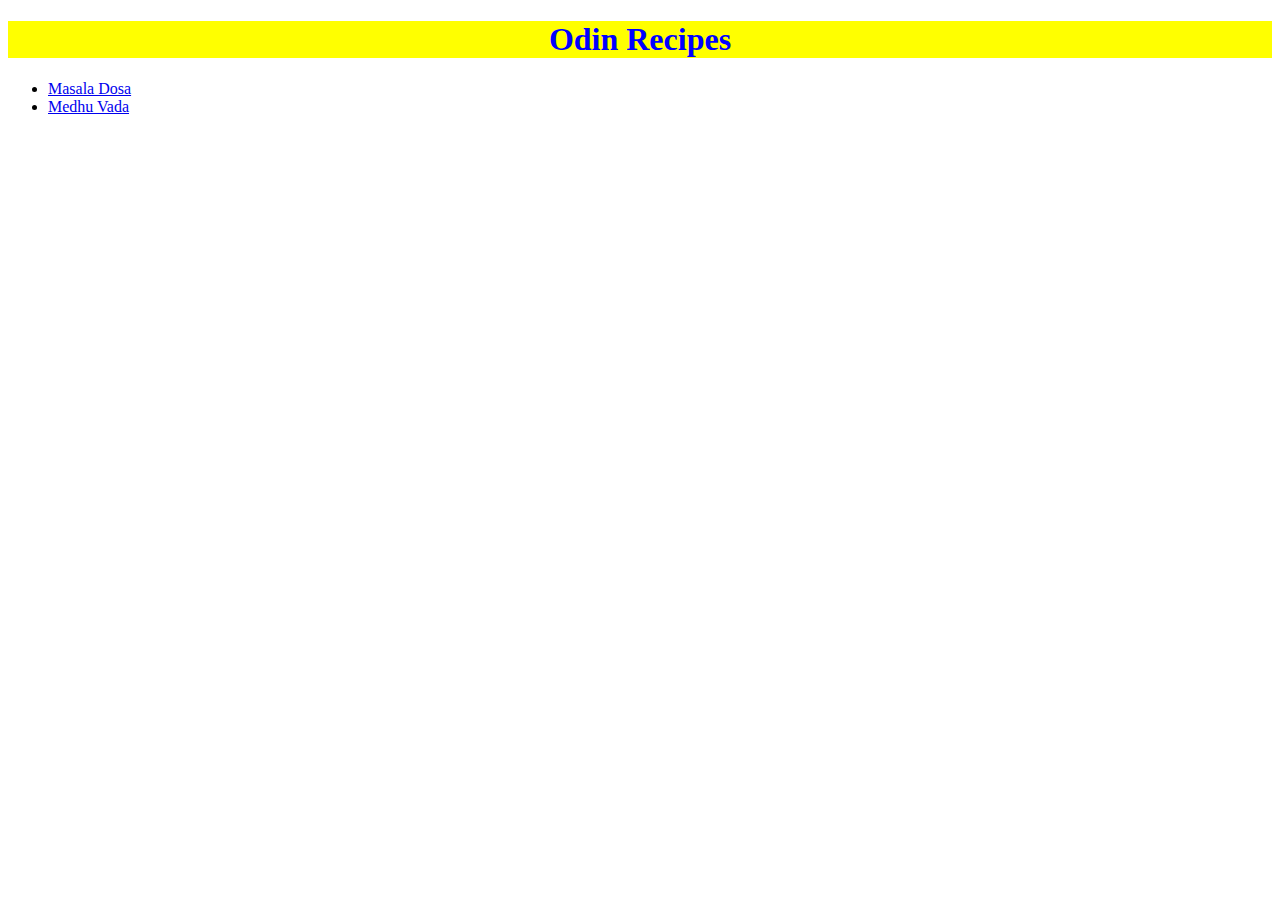
<file: index.html>
<!DOCTYPE html>
<html lang="en">
<head>
    <meta charset="UTF-8">
    <meta http-equiv="X-UA-Compatible" content="IE=edge">
    <meta name="viewport" content="width=device-width, initial-scale=1.0">
    <title>Recipes</title>
    <link href="styles.css" rel="stylesheet">
</head>
<body>
<h1>Odin Recipes</h1>
<ul>
    <li><a href="recipes/masala_dosa.html">Masala Dosa</a></li>
    <li><a href="recipes/medhu_vada.html">Medhu Vada</a></li>
</ul>    
</body>
</html>
</file>
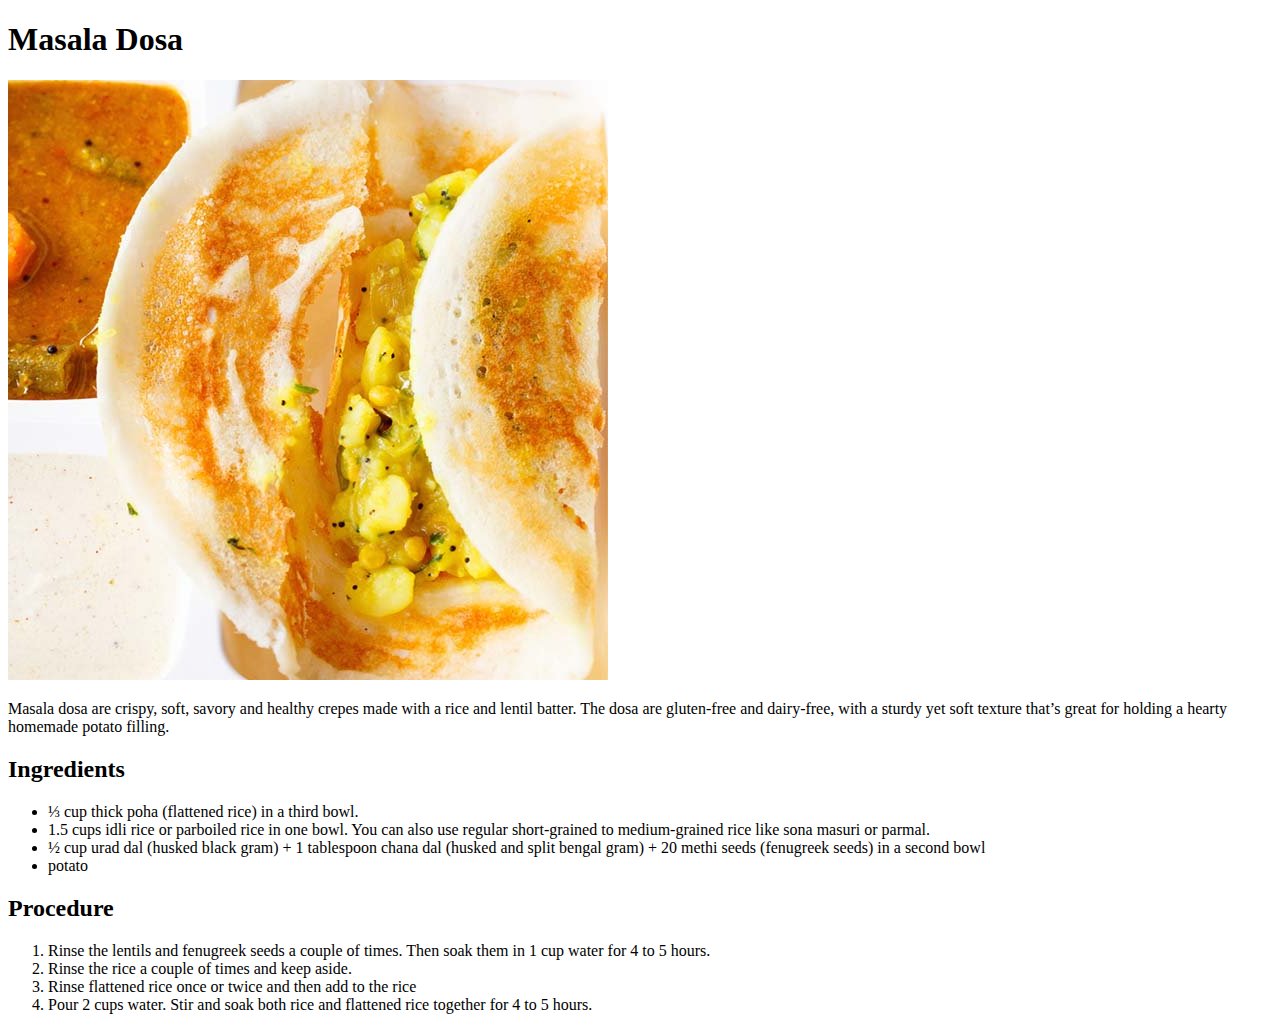
<file: recipes/masala_dosa.html>
<!DOCTYPE html>
<html lang="en">
<head>
    <meta charset="UTF-8">
    <meta http-equiv="X-UA-Compatible" content="IE=edge">
    <meta name="viewport" content="width=device-width, initial-scale=1.0">
    <title>masala_dosa
    </title>
</head>
<body>
 <h1>Masala Dosa</h1>
 <img src="masaladosa.jpg" alt="masala dosa"> 
 <p>Masala dosa are crispy, soft, savory and healthy crepes made with a rice and lentil batter. The dosa are gluten-free and dairy-free, with a sturdy yet soft texture that’s great for holding a hearty homemade potato filling.</p>
 <h2>Ingredients</h2>
 <ul>
     <li>⅓ cup thick poha (flattened rice) in a third bowl.</li>
     <li>1.5 cups idli rice or parboiled rice in one bowl. You can also use regular short-grained to medium-grained rice like sona masuri or parmal.</li>
     <li>½ cup urad dal (husked black gram) + 1 tablespoon chana dal (husked and split bengal gram) + 20 methi seeds (fenugreek seeds) in a second bowl</li>
     <li>potato</li>
 </ul> 
 <h2>Procedure</h2>
  <ol>
      <li>Rinse the lentils and fenugreek seeds a couple of times. Then soak them in 1 cup water for 4 to 5 hours.</li>
      <li>Rinse the rice a couple of times and keep aside.</li>
      <li> Rinse flattened rice once or twice and then add to the rice</li>
      <li> Pour 2 cups water. Stir and soak both rice and flattened rice together for 4 to 5 hours.</li>
  </ol>
</body>
</html>
</file>
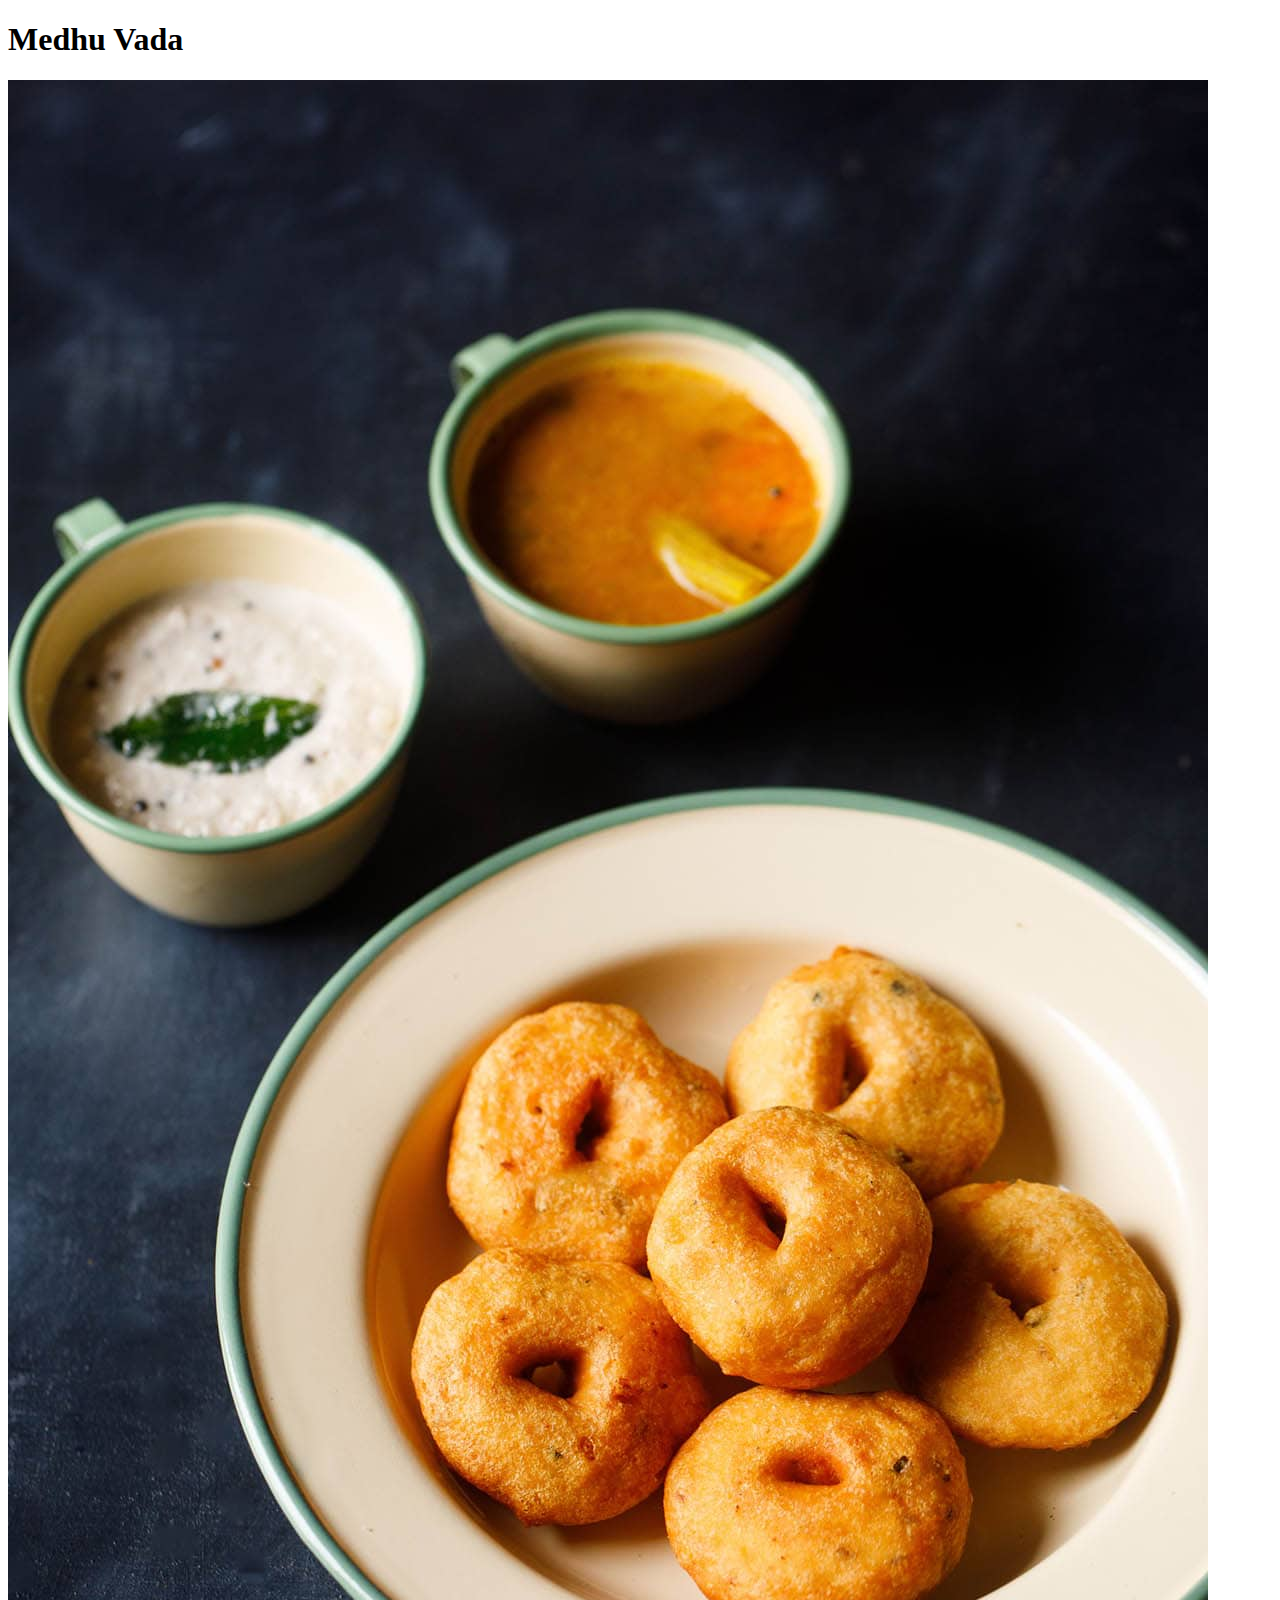
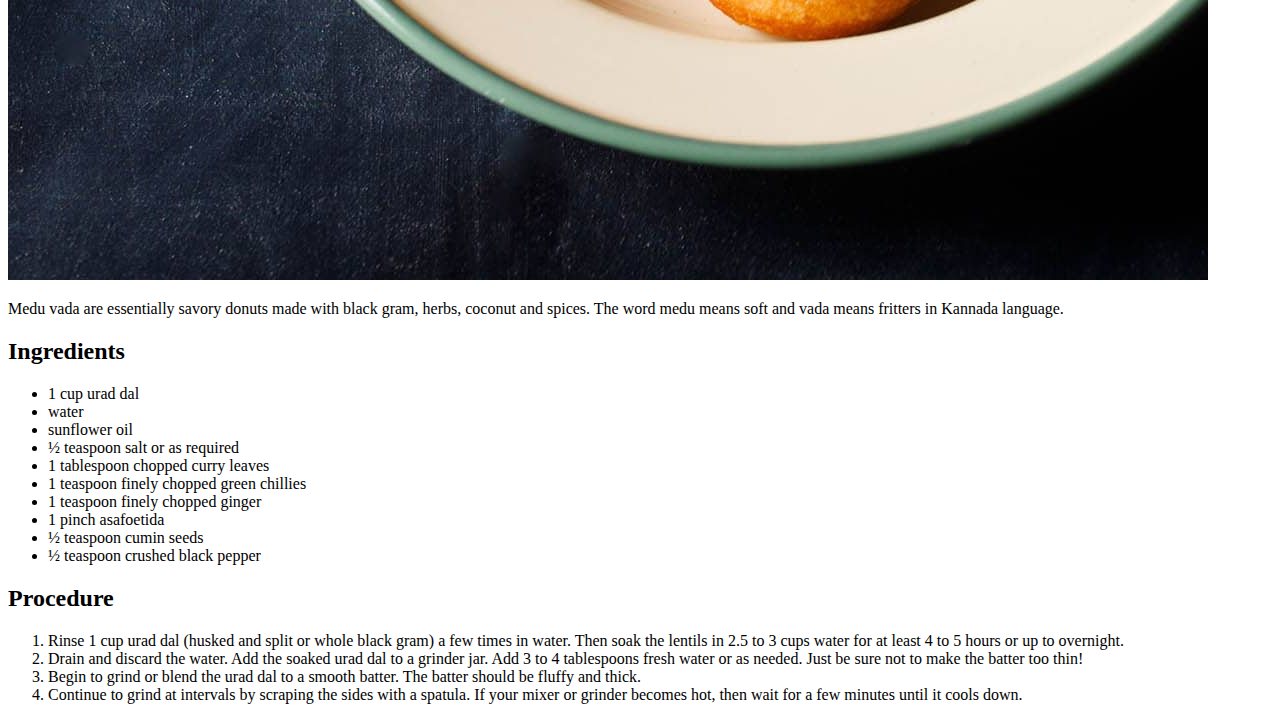
<file: recipes/medhu_vada.html>
<!DOCTYPE html>
<html lang="en">
<head>
    <meta charset="UTF-8">
    <meta http-equiv="X-UA-Compatible" content="IE=edge">
    <meta name="viewport" content="width=device-width, initial-scale=1.0">
    <title>Medhu Vada</title>
</head>
<body>
    <h1>Medhu Vada</h1>
    <img src="./vada.jpg" alt="Vada">
    <p>Medu vada are essentially savory donuts made with black gram, herbs, coconut and spices. The word medu means soft and vada means fritters in Kannada language.</p>
    <h2>Ingredients</h2>
    <ul>
        <li>1 cup urad dal</li>
        <li>water</li>
        <li>sunflower oil</li>
        <li>½ teaspoon salt or as required</li>
        <li>1 tablespoon chopped curry leaves</li>
        <li>1 teaspoon finely chopped green chillies</li>
        <li>1 teaspoon finely chopped ginger</li>
        <li>1 pinch asafoetida</li>
        <li>½ teaspoon cumin seeds</li>
        <li>½ teaspoon crushed black pepper</li>
    </ul>
    <h2>Procedure</h2>
    <ol>
        <li> Rinse 1 cup urad dal (husked and split or whole black gram) a few times in water. Then soak the lentils in 2.5 to 3 cups water for at least 4 to 5 hours or up to overnight.</li>
        <li>Drain and discard the water. Add the soaked urad dal to a grinder jar. Add 3 to 4 tablespoons fresh water or as needed. Just be sure not to make the batter too thin!</li>
        <li> Begin to grind or blend the urad dal to a smooth batter. The batter should be fluffy and thick.</li>
        <li> Continue to grind at intervals by scraping the sides with a spatula. If your mixer or grinder becomes hot, then wait for a few minutes until it cools down.</li>
    </ol>
</body>
</html>
</file>
<file: styles.css>
h1 {
    color:blue;
    background-color: yellow;
    text-align: center;

}
</file>
